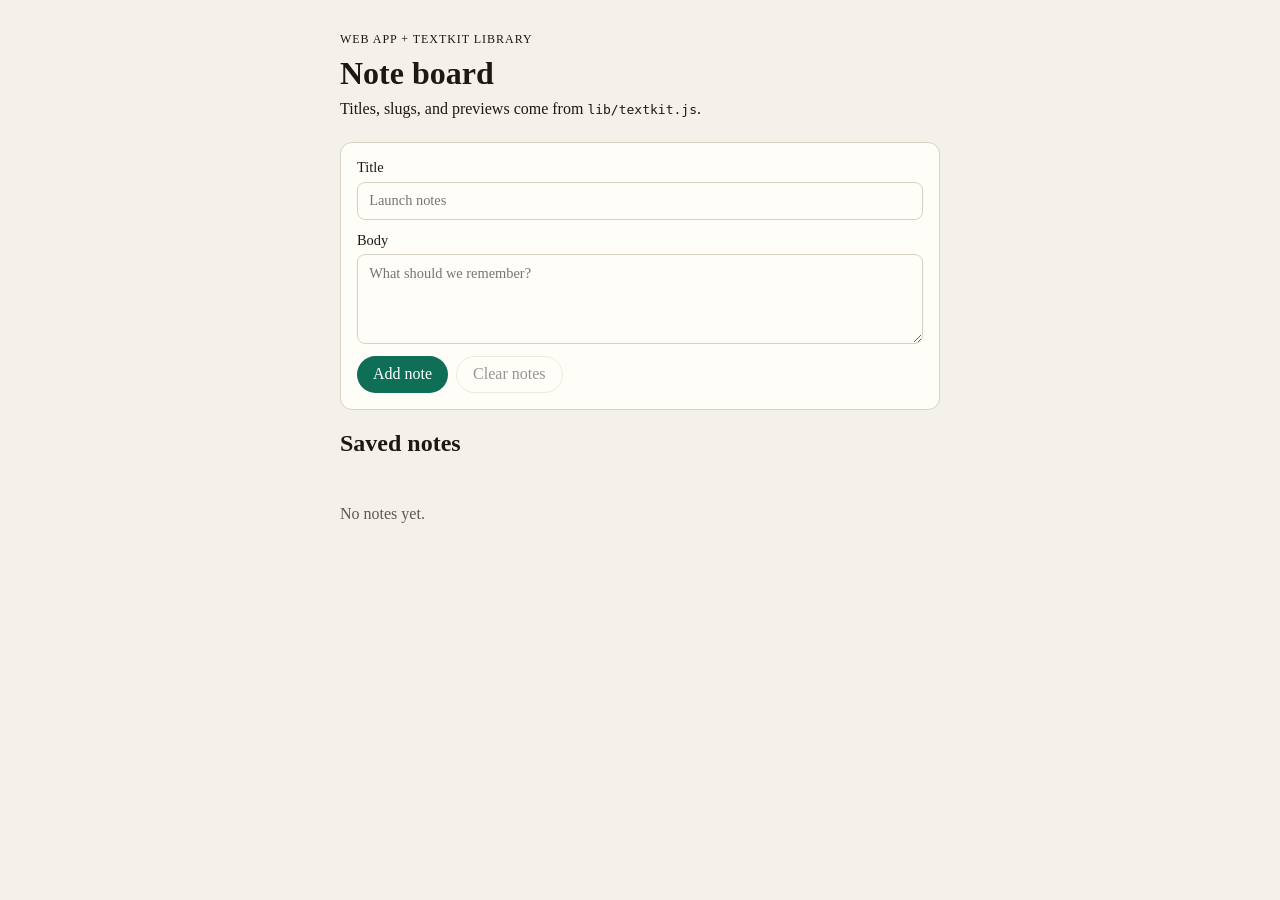
<file: web/index.html>
<!DOCTYPE html>
<html lang="en">
  <head>
    <meta charset="utf-8" />
    <meta name="viewport" content="width=device-width, initial-scale=1" />
    <title>Note board</title>
    <link rel="stylesheet" href="./styles.css" />
  </head>
  <body>
    <main class="page">
      <header>
        <p class="eyebrow">Web app + textkit library</p>
        <h1>Note board</h1>
        <p class="lede">
          Titles, slugs, and previews come from <code>lib/textkit.js</code>.
        </p>
      </header>

      <form id="note-form">
        <label>
          Title
          <input id="title" name="title" required maxlength="80" placeholder="Launch notes" />
        </label>
        <label>
          Body
          <textarea id="body" name="body" required maxlength="500" rows="4" placeholder="What should we remember?"></textarea>
        </label>
        <div class="actions">
          <button type="submit">Add note</button>
          <button type="button" id="clear-notes" class="ghost">Clear notes</button>
        </div>
      </form>

      <section aria-live="polite">
        <h2>Saved notes</h2>
        <ul id="errors" class="errors" hidden></ul>
        <ul id="notes"></ul>
        <p id="empty" class="empty">No notes yet.</p>
      </section>
    </main>
    <script type="module" src="./app.js"></script>
  </body>
</html>
</file>
<file: web/styles.css>
:root {
  color-scheme: light dark;
  --bg: #f4f1ea;
  --ink: #1c1915;
  --card: #fffdf8;
  --line: #d9d1c3;
  --accent: #0f6e56;
  font-family: "Iowan Old Style", Palatino, Georgia, serif;
}

@media (prefers-color-scheme: dark) {
  :root {
    --bg: #161412;
    --ink: #f3eee6;
    --card: #221f1b;
    --line: #3a342c;
    --accent: #7dcea0;
  }
}

* { box-sizing: border-box; }

body {
  margin: 0;
  background: var(--bg);
  color: var(--ink);
}

.page {
  max-width: 40rem;
  margin: 0 auto;
  padding: 2rem 1.25rem 4rem;
}

.eyebrow {
  letter-spacing: 0.08em;
  text-transform: uppercase;
  font-size: 0.75rem;
  margin: 0 0 0.5rem;
}

h1 { margin: 0 0 0.5rem; font-weight: 600; }
.lede { margin: 0 0 1.5rem; }

form, li {
  background: var(--card);
  border: 1px solid var(--line);
  border-radius: 12px;
}

form {
  display: grid;
  gap: 0.75rem;
  padding: 1rem;
}

label { display: grid; gap: 0.35rem; font-size: 0.9rem; }

input, textarea, button {
  font: inherit;
  color: inherit;
}

input, textarea {
  width: 100%;
  border: 1px solid var(--line);
  border-radius: 8px;
  padding: 0.6rem 0.7rem;
  background: transparent;
}

.actions { display: flex; flex-wrap: wrap; gap: 0.5rem; }

button {
  justify-self: start;
  background: var(--accent);
  color: #fff;
  border: 0;
  border-radius: 999px;
  padding: 0.55rem 1rem;
  cursor: pointer;
}

button.ghost {
  background: transparent;
  color: var(--ink);
  border: 1px solid var(--line);
}

button:disabled { opacity: 0.45; cursor: not-allowed; }

.errors {
  margin: 0 0 0.75rem;
  color: #8a2b2b;
}

@media (prefers-color-scheme: dark) {
  .errors { color: #f0b4b4; }
}

ul { list-style: none; padding: 0; margin: 0; display: grid; gap: 0.75rem; }

li { padding: 0.9rem 1rem; }
li h3 { margin: 0 0 0.25rem; }
.slug { margin: 0 0 0.4rem; font-family: ui-monospace, monospace; font-size: 0.85rem; opacity: 0.75; }
li p { margin: 0; }

.empty { opacity: 0.7; }

.error-code {
  margin: 0;
  font-family: ui-monospace, monospace;
  font-size: 0.85rem;
  letter-spacing: 0.04em;
  color: var(--accent);
}

.home-link {
  color: var(--accent);
}

@media (max-width: 480px) {
  .page { padding: 1.25rem 0.9rem 3rem; }
  button { width: 100%; }
}
</file>
